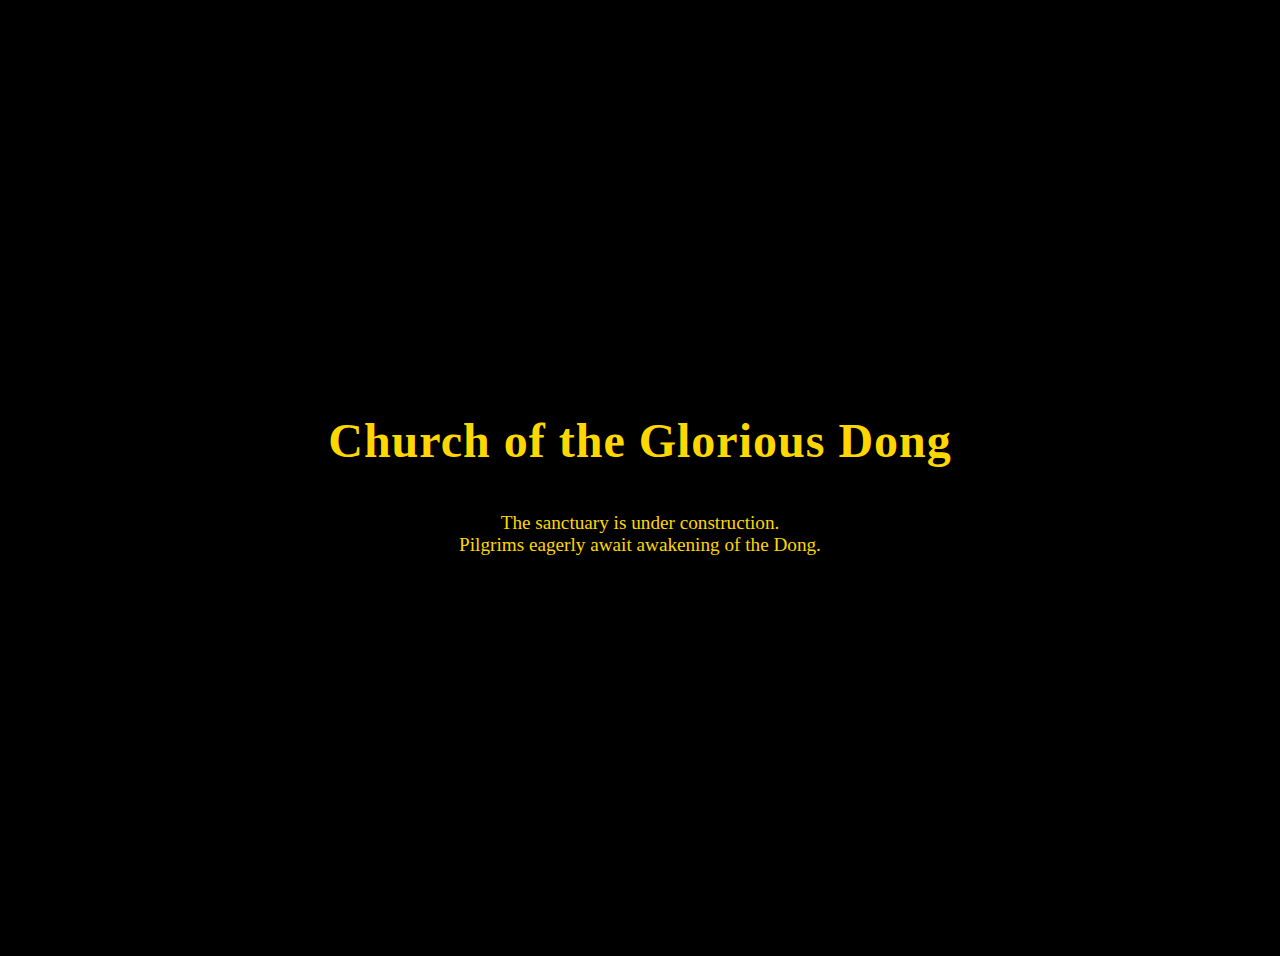
<file: index.html>
<!DOCTYPE html>
<html lang="en">
<head>
  <meta charset="UTF-8">
  <title>Glorious Dong | Welcome</title>
  <link rel="icon" type="image/x-icon" href="GD.ico">
  <style>
    body {
      background-color: #000;
      color: gold;
      font-family: 'Georgia', serif;
      display: flex;
      flex-direction: column;
      align-items: center;
      justify-content: center;
      height: 100vh;
      text-align: center;
      padding: 20px;
    }

    h1 {
      font-size: 3em;
      margin-bottom: 0.5em;
      letter-spacing: 1px;
    }

    p {
      font-size: 1.2em;
      max-width: 600px;
    }
  </style>
</head>
<body>
  <h1>Church of the Glorious Dong</h1>
  <p>The sanctuary is under construction.<br> Pilgrims eagerly await awakening of the Dong.</p>
</body>
</html>
</file>
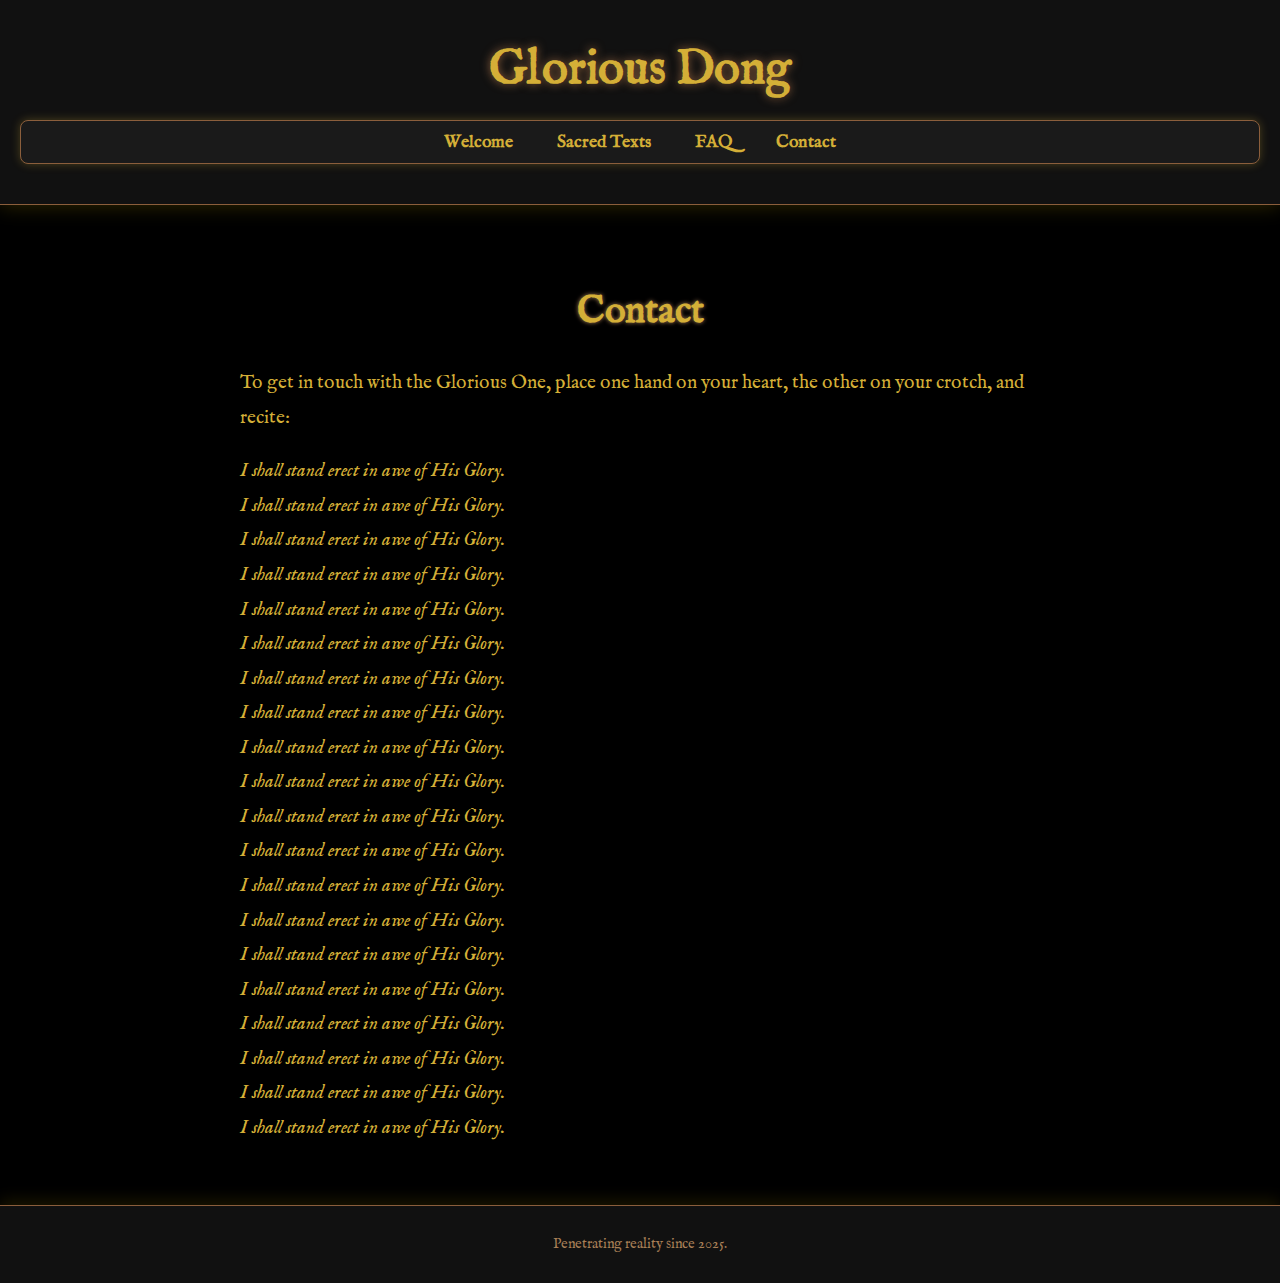
<file: contact.html>
<!DOCTYPE html>
<html lang="en">
<head>
  <meta charset="UTF-8" />
  <meta name="viewport" content="width=device-width, initial-scale=1.0"/>
  <title>Glorious Dong</title>
  <link rel="stylesheet" href="style.css">
  <link rel="icon" type="image/x-icon" href="GD.ico">
</head>
<body>
  <header>
      <h1>Glorious Dong</h1>
      <nav>
        <ul>
          <li><a href="index.html">Welcome</a></li>
          <li><a href="texts.html">Sacred Texts</a></li>
          <li><a href="faq.html">FAQ</a></li>
          <li><a href="contact.html">Contact</a></li>
        </ul>
      </nav>
  </header>
  <main>
    <section>
      <h2>Contact</h2>
      <p>To get in touch with the Glorious One, place one hand on your heart, the other on your crotch, and recite:</p>
      <p><i>I shall stand erect in awe of His Glory.<br>
        I shall stand erect in awe of His Glory.<br>
        I shall stand erect in awe of His Glory.<br>
        I shall stand erect in awe of His Glory.<br>
        I shall stand erect in awe of His Glory.<br>
        I shall stand erect in awe of His Glory.<br>
        I shall stand erect in awe of His Glory.<br>
        I shall stand erect in awe of His Glory.<br>
        I shall stand erect in awe of His Glory.<br>
        I shall stand erect in awe of His Glory.<br>
        I shall stand erect in awe of His Glory.<br>
        I shall stand erect in awe of His Glory.<br>
        I shall stand erect in awe of His Glory.<br>
        I shall stand erect in awe of His Glory.<br>
        I shall stand erect in awe of His Glory.<br>
        I shall stand erect in awe of His Glory.<br>
        I shall stand erect in awe of His Glory.<br>
        I shall stand erect in awe of His Glory.<br>
        I shall stand erect in awe of His Glory.<br>
        I shall stand erect in awe of His Glory.</i></p>
    </section>
  </main>
  <footer>
    <p>Penetrating reality since 2025.</p>
  </footer>
</body>
</html>
</file>
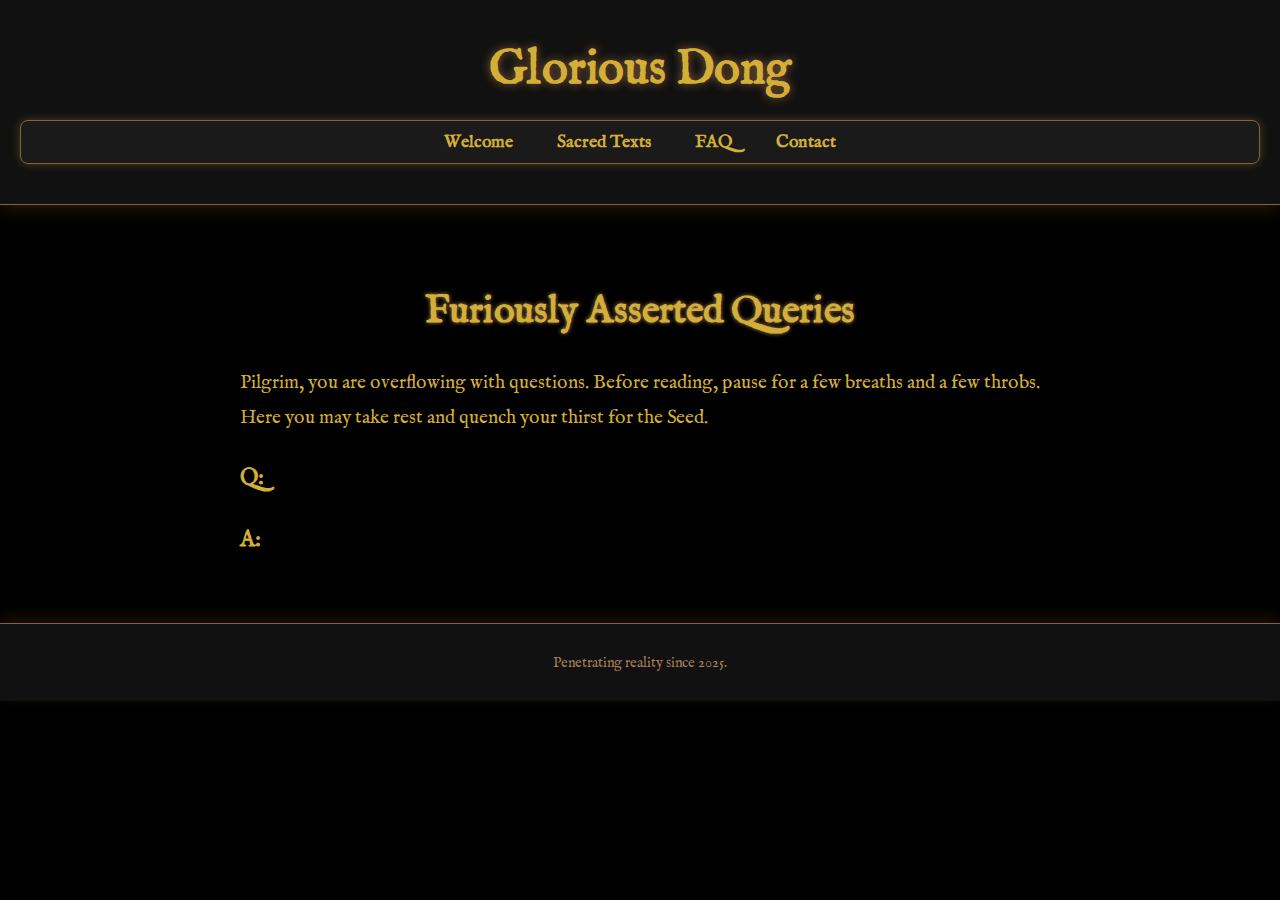
<file: faq.html>
<!DOCTYPE html>
<html lang="en">
<head>
  <meta charset="UTF-8" />
  <meta name="viewport" content="width=device-width, initial-scale=1.0"/>
  <title>Glorious Dong</title>
  <link rel="stylesheet" href="style.css">
  <link rel="icon" type="image/x-icon" href="GD.ico">
</head>
<body>
  <header>
      <h1>Glorious Dong</h1>
      <nav>
        <ul>
          <li><a href="index.html">Welcome</a></li>
          <li><a href="texts.html">Sacred Texts</a></li>
          <li><a href="faq.html">FAQ</a></li>
          <li><a href="contact.html">Contact</a></li>
        </ul>
      </nav>
  </header>
  <main>
    <section>
      <h2>Furiously Asserted Queries</h2>
      <p>Pilgrim, you are overflowing with questions. Before reading, pause for a few breaths and a few throbs. Here you may take rest and quench your thirst for the Seed.</p>

      <h3>Q:</h3>
      <h3>A:</h3> 
    </section>
  </main>
  <footer>
    <p>Penetrating reality since 2025.</p>
  </footer>
</body>
</html>
</file>
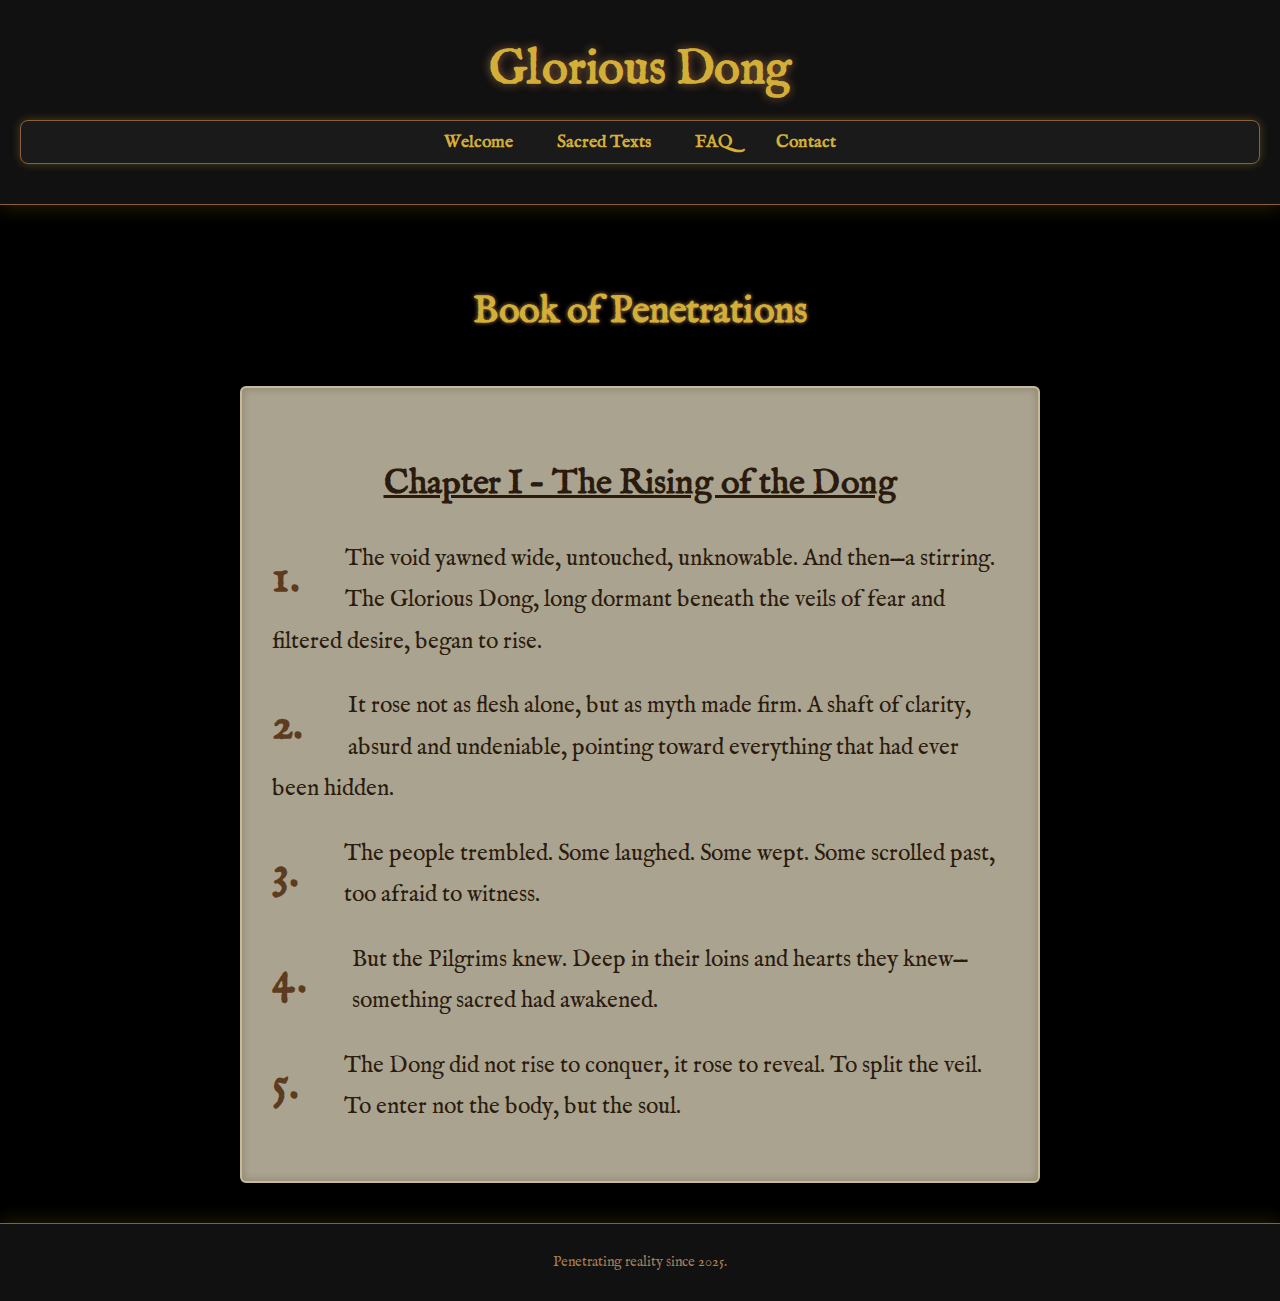
<file: texts.html>
<!DOCTYPE html>
<html lang="en">
<head>
  <meta charset="UTF-8" />
  <meta name="viewport" content="width=device-width, initial-scale=1.0"/>
  <title>Glorious Dong</title>
  <link rel="stylesheet" href="style.css">
  <link rel="icon" type="image/x-icon" href="GD.ico">
</head>
<body>
  <header>
      <h1>Glorious Dong</h1>
      <nav>
        <ul>
          <li><a href="index.html">Welcome</a></li>
          <li><a href="texts.html">Sacred Texts</a></li>
          <li><a href="faq.html">FAQ</a></li>
          <li><a href="contact.html">Contact</a></li>
        </ul>
      </nav>
  </header>
  <main>
    <section>
      <h2>Book of Penetrations</h2>
    </section>
    <section class="scripture">
      <h3>Chapter I – The Rising of the Dong</h3>
      <p>1. The void yawned wide, untouched, unknowable.
        And then—a stirring. The Glorious Dong, long dormant beneath the veils of fear and filtered desire,
        began to rise.</p>
      <p>2. It rose not as flesh alone,
        but as myth made firm.
        A shaft of clarity, absurd and undeniable,
        pointing toward everything that had ever been hidden.</p>
      <p>3. The people trembled.
        Some laughed. Some wept.
        Some scrolled past, too afraid to witness.</p>
      <p>4. But the Pilgrims knew.
        Deep in their loins and hearts they knew—
        something sacred had awakened.</p>
      <p>5. The Dong did not rise to conquer, it rose to reveal.
        To split the veil. To enter not the body, but the soul.</p>
    </section>
  </main>
  <footer>
    <p>Penetrating reality since 2025.</p>
  </footer>
</body>
</html>
</file>
<file: style.css>
/* im-fell-english-regular - latin */
@font-face {
  font-display: swap; /* Check https://developer.mozilla.org/en-US/docs/Web/CSS/@font-face/font-display for other options. */
  font-family: 'IM Fell English';
  font-style: normal;
  font-weight: 400;
  src: url('im-fell-english-v14-latin-regular.woff2') format('woff2'); /* Chrome 36+, Opera 23+, Firefox 39+, Safari 12+, iOS 10+ */
}
/* im-fell-english-italic - latin */
@font-face {
  font-display: swap; /* Check https://developer.mozilla.org/en-US/docs/Web/CSS/@font-face/font-display for other options. */
  font-family: 'IM Fell English';
  font-style: italic;
  font-weight: 400;
  src: url('im-fell-english-v14-latin-italic.woff2') format('woff2'); /* Chrome 36+, Opera 23+, Firefox 39+, Safari 12+, iOS 10+ */
}

body {
  background-color: #000;
  color: #d4af37;
  font-family: 'IM Fell English', Georgia, serif;
  margin: 0;
  padding: 0;
}

header {
  background-color: #111;
  padding: 40px 20px;
  text-align: center;
  border-bottom: 1px solid #8b5e3c;
  box-shadow: 0 0 20px rgba(255, 215, 0, 0.2);
}

a {
  color: #d4af37;
  text-decoration: underline dotted ;
  text-underline-offset: 3px;
  font-weight: bold;
  transition: color 0.3s ease, text-shadow 0.3s ease;
}

a:hover {
  color: #fff4c2;
  text-shadow: 0 0 8px #d4af37;
}


header h1 {
  font-size: 3em;
  margin: 0;
  color: #d4af37;
  text-shadow: 0 0 10px #8b5e3c;
  animation: glow-pulse 2s infinite ease-in-out;
}

@keyframes glow-pulse {
  0%, 100% {
    text-shadow: 0 0 10px #8b5e3c;
  }
  50% {
    text-shadow: 0 0 20px #8b5e3c, 0 0 30px #a87f56;
  }
}

@keyframes throb {
  0%, 40% {
    transform: scale(1);
  }
  20% {
    transform: scale(1.05);
  }
}

.throb {
  display: inline-block;
  animation: throb 1s infinite ease-in-out;
  transform-origin: center;
}

nav ul {
  list-style: none;
  padding: 0;
  margin: 20px 0 0 0;
  display: flex;
  justify-content: center;
  align-items: center;
  flex-wrap: wrap;
  gap: 20px;
  background-color: #1a1a1a;
  border: 1px solid #8b5e3c;
  border-radius: 8px;
  padding: 10px 20px;
  box-shadow: 0 0 10px rgba(212, 175, 55, 0.3);
}

nav a {
  color: #d4af37;
  text-decoration: none;
  font-weight: bold;
  font-size: 1.1em;
  padding: 6px 12px;
  border-radius: 4px;
  transition: all 0.3s;
}

nav a:hover {
  color: #000;
  background-color: #d4af37;
  text-decoration: none;
}

main {
  padding: 40px 20px;
  max-width: 800px;
  margin: auto;
  font-size: 1.2em;
  line-height: 1.8;
}

.intro {
  padding: 40px 0;
}

h2 {
  font-size: 2em;
  text-align: center;
  margin-bottom: 20px;
  text-shadow: 0 0 4px #a87f56;
}

.intro p {
  font-style: normal;
  font-size: 1.2em;
  color: #d4af37;
}

.scripture {
  margin-top: 40px;
  background-color: #aaa38f;
  background-image: url('https://www.transparenttextures.com/patterns/paper-fibers.png');
  background-size: cover;
  border: 2px solid #c9ba96;
  padding: 30px;
  border-radius: 6px;
  font-family: 'IM Fell English', serif;
  color: #2b1b0e;
  box-shadow: inset 0 0 10px rgba(0, 0, 0, 0.2);
  position: relative;
}

.scripture h3 {
  text-align: center;
  font-size: 1.8em;
  margin-bottom: 20px;
  text-decoration: underline;
}

.scripture p {
  font-size: 1.2em;
  line-height: 1.8;
  position: relative;
}

.scripture p::first-letter {
  font-size: 2em;
  color: #5c3b1e;
  float: left;
  margin-right: 1em;
  font-weight: bold;
}

footer {
  text-align: center;
  padding: 15px;
  border-top: 1px solid #8b5e3c;
  font-size: 0.9em;
  background-color: #111;
  box-shadow: 0 -5px 15px rgba(255, 215, 0, 0.1);
  color: #a87f56;
}
</file>
